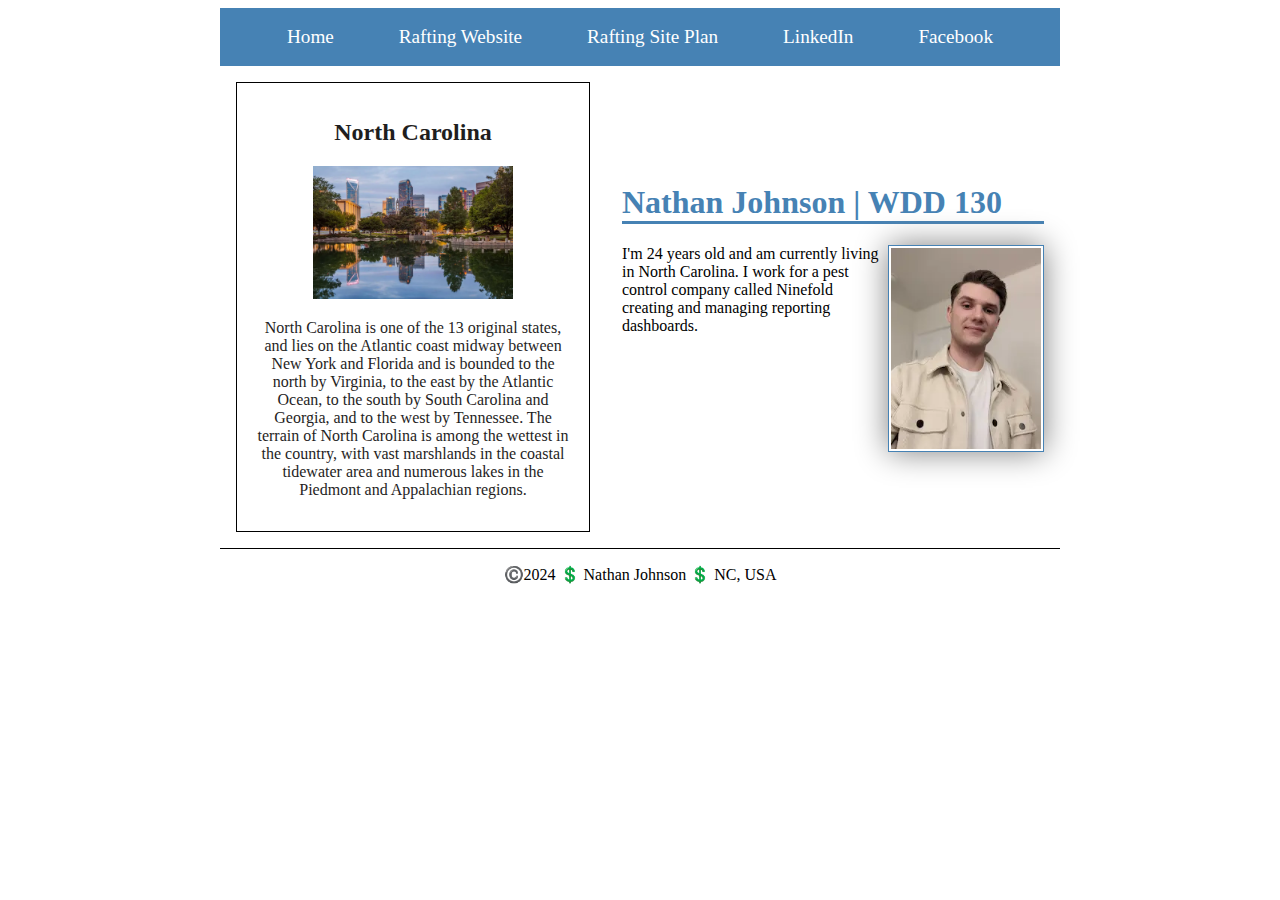
<file: index.html>
<!DOCTYPE html>
<html lang="en-US">
    <head>
        <meta charset="utf-8">
        <meta name="viewport" content="width=device-width,initial-scale=1.0">
        <title>Nathan Johnson | WDD 130</title>
        <meta name="description" content="Nathan Johnson's website for WDD 130.">
        <meta name="author" content="Nathan Johnson">
    </head>
    <body>
        <header>
            <nav>
                <a href="#">Home</a>
                <a href="wwr/">Rafting Website</a>
                <a href="wwr/site-plan-rafting.html">Rafting Site Plan</a>
                <a href="https://www.linkedin.com/">LinkedIn</a>
                <a href="https://www.facebook.com/">Facebook</a>
                <link rel="stylesheet" href="styles/styles.css">
            </nav>
        </header>
        <div class="grid">
            <main>
                <ul class="box"></ul>
                <h1>Nathan Johnson | WDD 130</h1>
                <img src="images/profile.webp" alt="Nathan Johnson" width="200">
                <p>I'm 24 years old and am currently living in North Carolina. 
                I work for a pest control company called Ninefold creating and managing reporting dashboards.</p>
            </main>
            <aside class="box">
                <h2>North Carolina</h2>
                <img src="images/nc.webp" alt="Charlotte, NC">
                <p>North Carolina is one of the 13 original states, and lies on the Atlantic coast midway between New York and Florida and is bounded to the north by Virginia, to the east by the Atlantic Ocean, to the south by South Carolina and Georgia, and to the west by Tennessee. The terrain of North Carolina is among the wettest in the country, with vast marshlands in the coastal tidewater area and numerous lakes in the Piedmont and Appalachian regions.</p>
            </aside>
        </div>
        <footer>
            <p>©️2024 💲 Nathan Johnson 💲 NC, USA</p>
        </footer>
    </body>
</html>
</file>
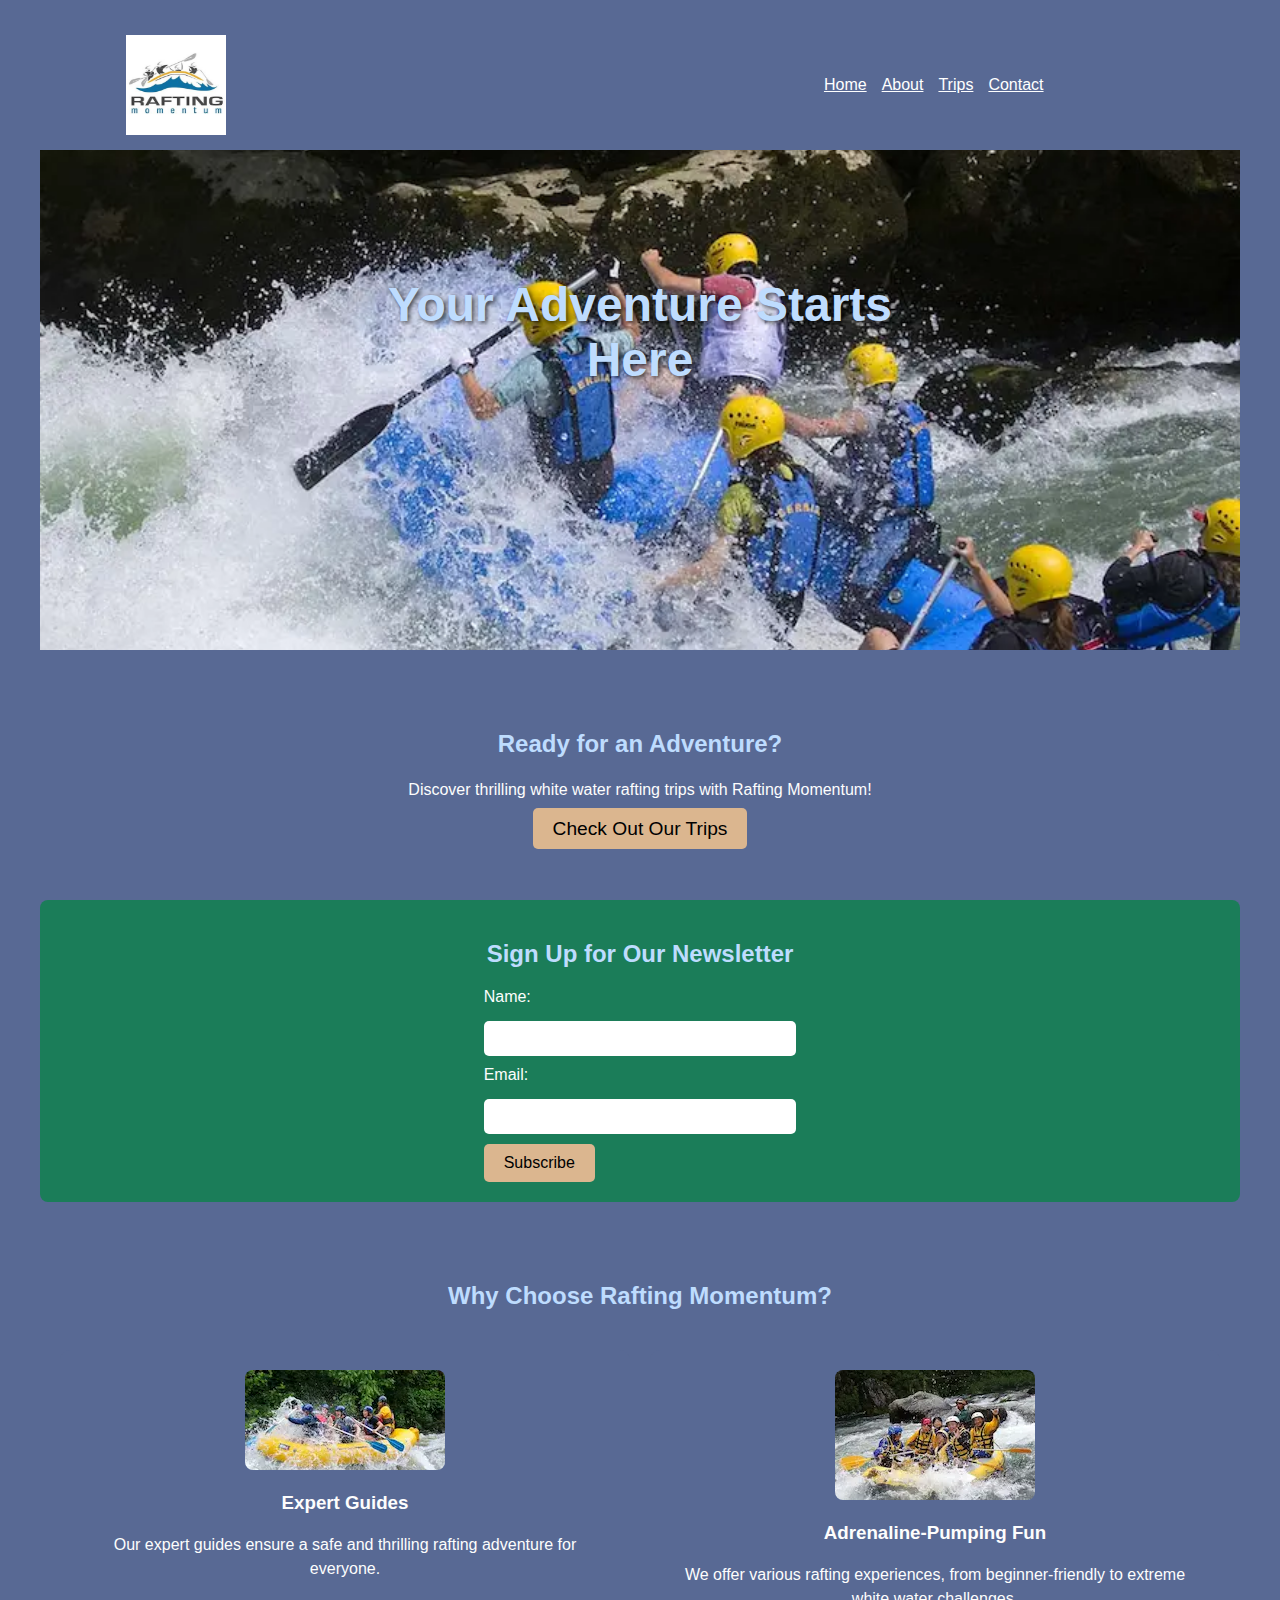
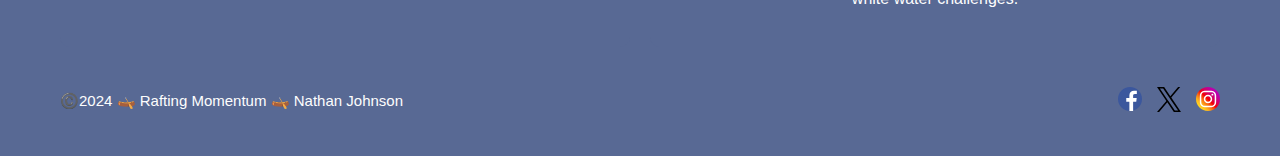
<file: wwr/index.html>
<!DOCTYPE html>
<html lang="en">
<head>
    <meta charset="UTF-8">
    <meta name="viewport" content="width=device-width, initial-scale=1.0">
    <title>Rafting Momentum - Home</title>
    <meta name="description" content="Join us at Rafting Momentum for thrilling white water rafting adventures!">
    <meta name="author" content="Nathan Johnson">
    <link rel="stylesheet" href="styles/rafting.css">
</head>
<body>
    <header>
        <img src="images/rafting-momentum.jpg" alt="Logo">
        <nav>
            <a href="index.html">Home</a>
            <a href="about.html">About</a>
            <a href="trips.html">Trips</a>
            <a href="contact.html">Contact</a>
        </nav>
    </header>

    <main>
        <!-- Hero section -->
        <div class="hero">
            <img src="images/hero-image.webp" alt="Stunning rafting scene" class="hero-image">
            <h1>Your Adventure Starts Here</h1>
        </div>

        <!-- Call to Action section -->
        <section class="cta">
            <h2>Ready for an Adventure?</h2>
            <p>Discover thrilling white water rafting trips with Rafting Momentum!</p>
            <a href="trips.html" class="cta-button">Check Out Our Trips</a>
        </section>

        <!-- Newsletter Sign-up Form -->
        <section class="newsletter">
            <h2>Sign Up for Our Newsletter</h2>
            <form action="#" method="post">
                <label for="name">Name:</label>
                <input type="text" id="name" name="name" required>

                <label for="email">Email:</label>
                <input type="email" id="email" name="email" required>

                <button type="submit" class="submit-button">Subscribe</button>
            </form>
        </section>

        <!-- Grid Layout for Site Purpose and Offerings -->
        <section class="site-offerings">
            <h2>Why Choose Rafting Momentum?</h2>
            <div class="grid-offerings">
                <div class="offering">
                    <img src="images/rafting-experience1.webp" alt="Rafting Experience">
                    <h3>Expert Guides</h3>
                    <p>Our expert guides ensure a safe and thrilling rafting adventure for everyone.</p>
                </div>
                <div class="offering">
                    <img src="images/rafting-experience2.webp" alt="Rafting Adventure">
                    <h3>Adrenaline-Pumping Fun</h3>
                    <p>We offer various rafting experiences, from beginner-friendly to extreme white water challenges.</p>
                </div>
            </div>
        </section>
    </main>

    <footer>
        <p>©️2024 🛶 Rafting Momentum 🛶 Nathan Johnson</p>
        <div class="social-links">
            <a href="https://facebook.com">
                <img src="images/facebook.svg" alt="Facebook">
            </a>
            <a href="https://x.com">
                <img src="images/x.svg" alt="Twitter">
            </a>
            <a href="https://instagram.com">
                <img src="images/instagram.svg" alt="Instagram">
            </a>
        </div>
    </footer>
</body>
</html>
</file>
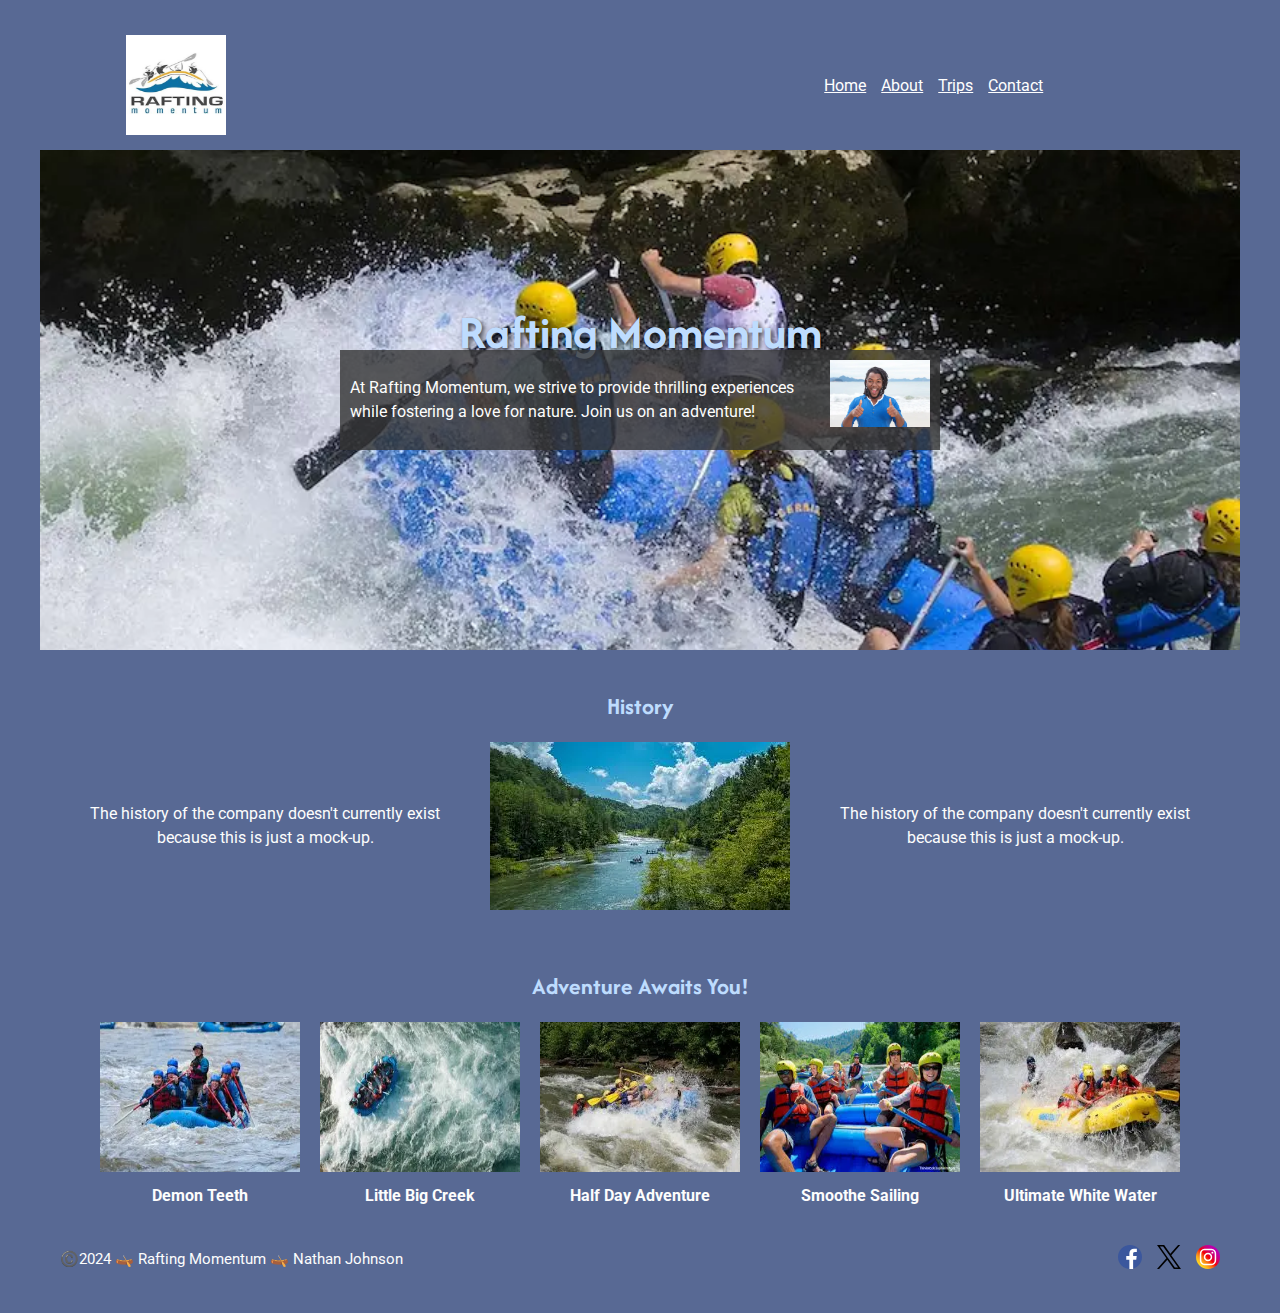
<file: wwr/about.html>
<!DOCTYPE html>
<html lang="en">
<head>
    <meta charset="UTF-8">
    <meta name="viewport" content="width=device-width, initial-scale=1.0">
    <title>About Us - Rafting Momentum</title>
    <meta name="description" content="Learn about white water rafting with Rafting Momentum!">
    <meta name="author" content="Nathan Johnson">
    <link rel="preconnect" href="https://fonts.googleapis.com">
    <link rel="preconnect" href="https://fonts.gstatic.com" crossorigin>
    <link href="https://fonts.googleapis.com/css2?family=Afacad+Flux:wght@900&family=Roboto:ital,wght@0,100;0,400;1,400&display=swap" rel="stylesheet">
    <link rel="stylesheet" href="styles/rafting.css"> <!-- Link to the external CSS file -->
</head>
<body>
    <header>
        <img src="images/rafting-momentum.jpg" alt="Logo">
        <nav>
            <a href="index.html">Home</a>
            <a href="about.html">About</a>
            <a href="trips.html">Trips</a>
            <a href="contact.html">Contact</a>
        </nav>
    </header>
    <main>
        <div class="hero">
            <img src="images/hero-image.webp" alt="Stunning rafting scene" class="hero-image">
            <h1>Rafting Momentum</h1>
            <article>
                <img src="images/happy-customer.webp" alt="Happy customer after rafting">
                <p>At Rafting Momentum, we strive to provide thrilling experiences while fostering a love for nature. Join us on an adventure!</p>
            </article>
        </div>
        <section class="history">
            <h2>History</h2>
            <div class="grid-container">
                <p class="left">The history of the company doesn't currently exist because this is just a mock-up.</p>
                <img src="images/history-image.webp" alt="History Image" class="center-image">
                <p class="right">The history of the company doesn't currently exist because this is just a mock-up.</p>
            </div>
        </section>
<section>
    <h2>Adventure Awaits You!</h2>
    <div class="adventure-gallery">
        <figure>
            <img src="images/white-water-rafting1.webp" alt="People water rafting">
            <figcaption>Demon Teeth</figcaption>
        </figure>
        <figure>
            <img src="images/rafting2.webp" alt="People water rafting">
            <figcaption>Little Big Creek</figcaption>
        </figure>
        <figure>
            <img src="images/rafting3.webp" alt="People water rafting">
            <figcaption>Half Day Adventure</figcaption>
        </figure>
        <figure>
            <img src="images/rafting4.webp" alt="People water rafting">
            <figcaption>Smoothe Sailing</figcaption>
        </figure>
        <figure>
            <img src="images/rafting5.webp" alt="People water rafting">
            <figcaption>Ultimate White Water</figcaption>
        </figure>
    </div>
</section>
    </main>
    <footer>
        <p>©️2024 🛶 Rafting Momentum 🛶 Nathan Johnson</p>
        <div class="social-links">
            <a href="https://facebook.com">
                <img src="images/facebook.svg" alt="Facebook">
            </a>
            <a href="https://x.com">
                <img src="images/x.svg" alt="Twitter">
            </a>
            <a href="https://instagram.com">
                <img src="images/instagram.svg" alt="Instagram">
            </a>
        </div>
    </footer>
</body>
</html>
</file>
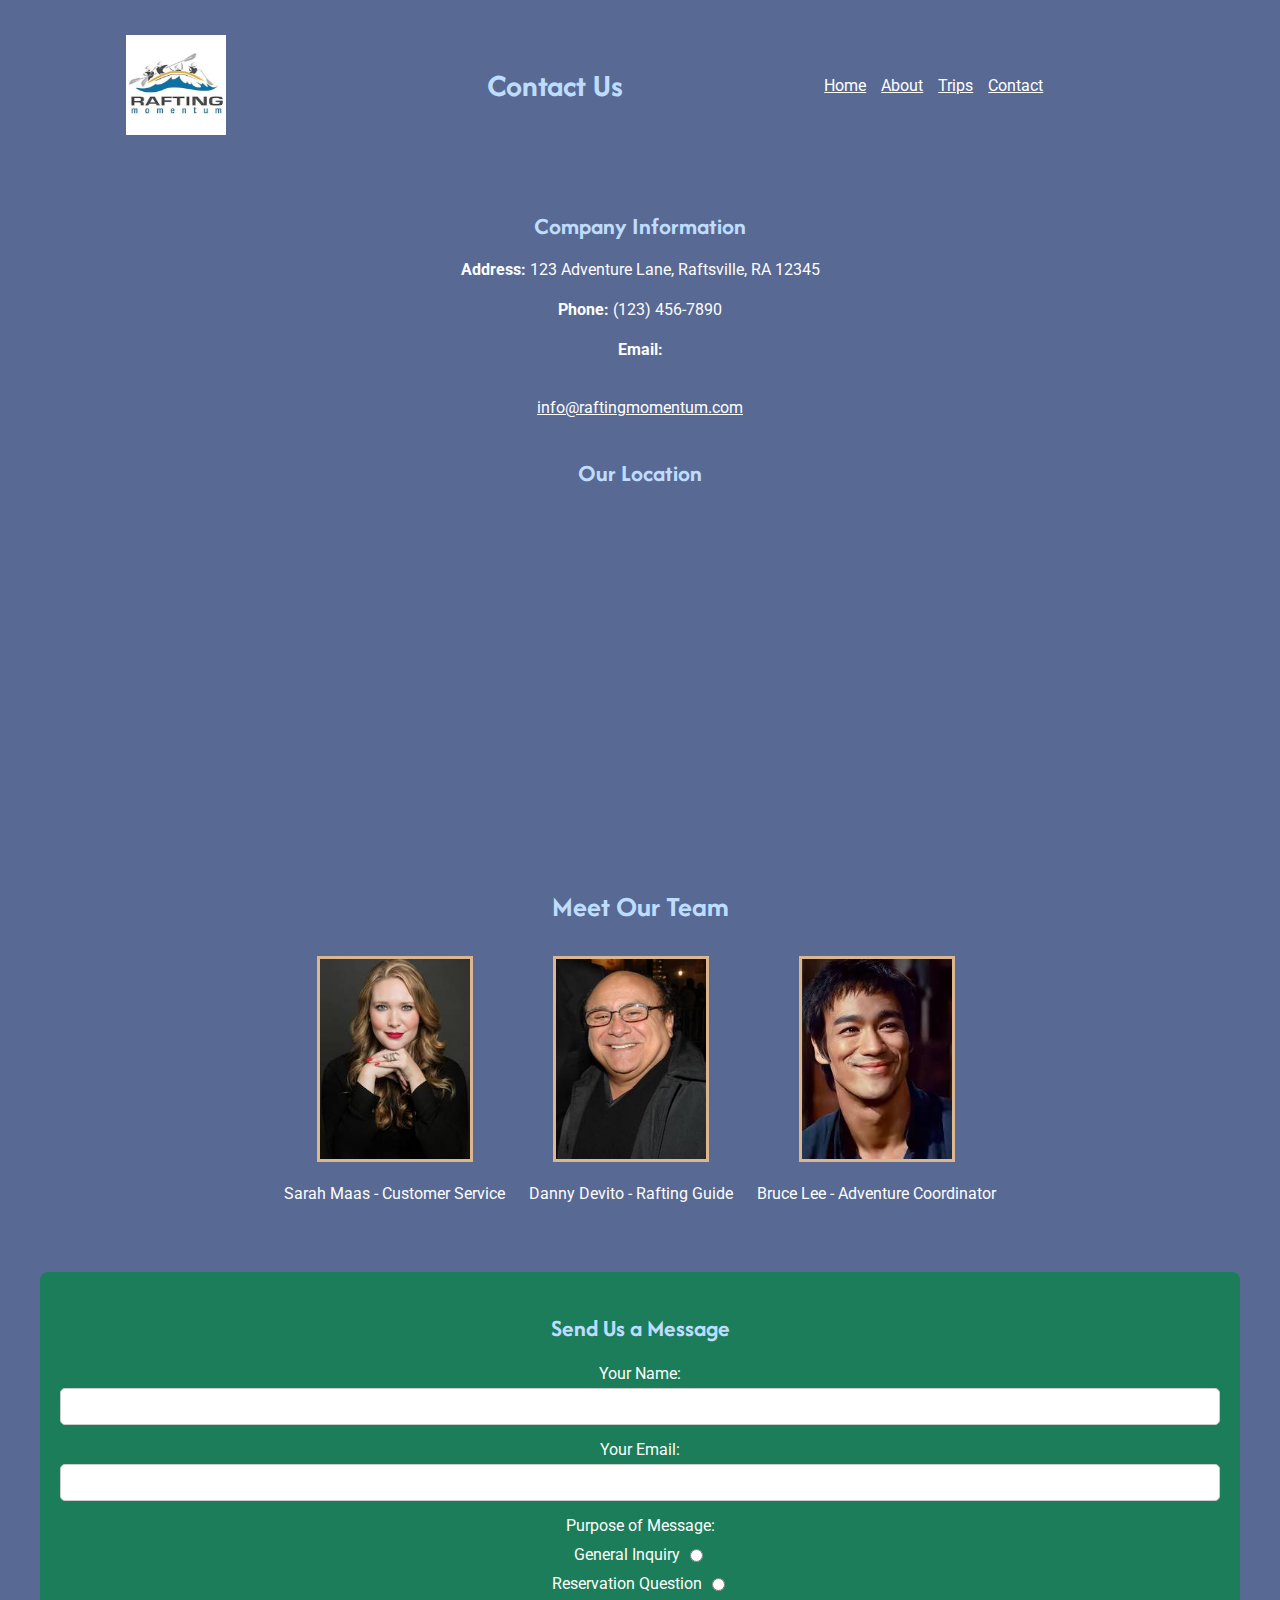
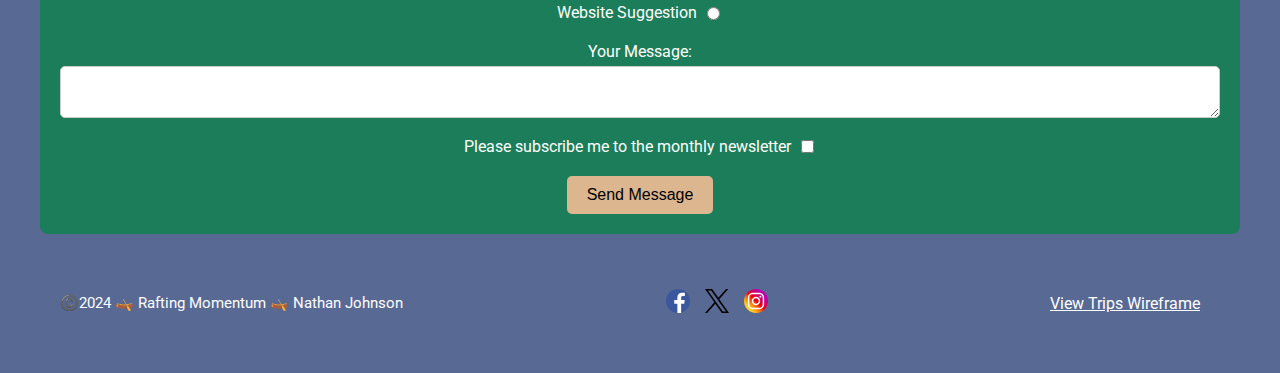
<file: wwr/contact.html>
<!DOCTYPE html>
<html lang="en">
<head>
    <meta charset="UTF-8">
    <meta name="viewport" content="width=device-width, initial-scale=1.0">
    <title>Contact Rafting Momentum</title>
    <meta name="description" content="Leave us your contact info to ask questions about Rafting Momentum and our services.">
    <meta name="author" content="Nathan Johnson">
    <link rel="preconnect" href="https://fonts.googleapis.com">
    <link rel="preconnect" href="https://fonts.gstatic.com" crossorigin>
    <link href="https://fonts.googleapis.com/css2?family=Afacad+Flux:wght@900&family=Roboto:ital,wght@0,100;0,400;1,400&display=swap" rel="stylesheet">
    <link rel="stylesheet" href="styles/rafting.css"> <!-- Link to the external CSS file -->
</head>
<body>
    <header>
        <img src="images/rafting-momentum.jpg" alt="Logo">
        <h1 class="contact-heading">Contact Us</h1>
        <nav>
            <a href="index.html">Home</a>
            <a href="about.html">About</a>
            <a href="trips.html">Trips</a>
            <a href="contact.html">Contact</a>
        </nav>
    </header>
    <main>
        <section class="company-info">
            <h2>Company Information</h2>
            <p><strong>Address:</strong> 123 Adventure Lane, Raftsville, RA 12345</p>
            <p><strong>Phone:</strong> (123) 456-7890</p>
            <p><strong>Email:</strong></p>
                <section class="link">
                    <a href="mailto:info@raftingmomentum.com">info@raftingmomentum.com</a>
                </section>
            <div class="map-container">
                <h2>Our Location</h2>
                <div class="map-container">
                    <iframe
                        src="https://www.google.com/maps/embed?pb=!1m18!1m12!1m3!1d3153.047267416211!2d-122.43129708468194!3d37.77492927975982!2m3!1f0!2f0!3f0!3m2!1i1024!2i768!4f13.1!3m3!1m2!1s0x8085808b15ebc165%3A0x5d7a8aa40a2315d4!2sRafting%20Momentum!5e0!3m2!1sen!2sus!4v1605181783641!5m2!1sen!2sus"
                        allowfullscreen=""
                        loading="lazy"
                    ></iframe>
                </div>
            </div>
        </section>

        <section class="employee-profiles">
            <h2>Meet Our Team</h2>
            <div class="profile">
                <img src="images/employee1.jpg" alt="Employee 1" class="profile-image">
                <p>Sarah Maas - Customer Service</p>
            </div>
            <div class="profile">
                <img src="images/employee2.jpg" alt="Employee 2" class="profile-image">
                <p>Danny Devito - Rafting Guide</p>
            </div>
            <div class="profile">
                <img src="images/employee3.jpg" alt="Employee 3" class="profile-image">
                <p>Bruce Lee - Adventure Coordinator</p>
            </div>
        </section>

        <section class="contact-form">
            <h2>Send Us a Message</h2>
            <form action="submit_form.php" method="POST">
                <label for="name">Your Name:</label>
                <input type="text" id="name" name="name" required>
                <label for="email">Your Email:</label>
                <input type="email" id="email" name="email" required>
                <label>Purpose of Message:</label>
                <div class="radio-group">
                    <label>
                        General Inquiry
                        <input type="radio" id="general" name="purpose" value="General Inquiry" required>
                    </label>
                    <label>
                        Reservation Question
                        <input type="radio" id="reservation" name="purpose" value="Reservation Question" required>
                    </label>
                    <label>
                        Website Suggestion
                        <input type="radio" id="suggestion" name="purpose" value="Website Suggestion" required>
                    </label>
                </div>
                <label for="message">Your Message:</label>
                <textarea id="message" name="message" required></textarea>
        
                <div class="checkbox-group">
                    <label>
                        Please subscribe me to the monthly newsletter
                        <input type="checkbox" id="subscribe" name="subscribe">
                    </label>
                </div>
                <button type="submit" class="submit-button">Send Message</button>
            </form>
        </Section>
    </main>

    <footer>
        <p>©️2024 🛶 Rafting Momentum 🛶 Nathan Johnson</p>
        <div class="social-links">
            <a href="https://facebook.com">
                <img src="images/facebook.svg" alt="Facebook">
            </a>
            <a href="https://x.com">
                <img src="images/x.svg" alt="Twitter">
            </a>
            <a href="https://instagram.com">
                <img src="images/instagram.svg" alt="Instagram">
            </a>
        </div>
            <section class="link">
                <a href="https://app.moqups.com/AWLEnYxMjmckziN3CtRBtur4kEU0XA5n/view/page/ad12de680" target="_blank">View Trips Wireframe</a>
            </section>
    </footer>
</body>
</html>
</file>
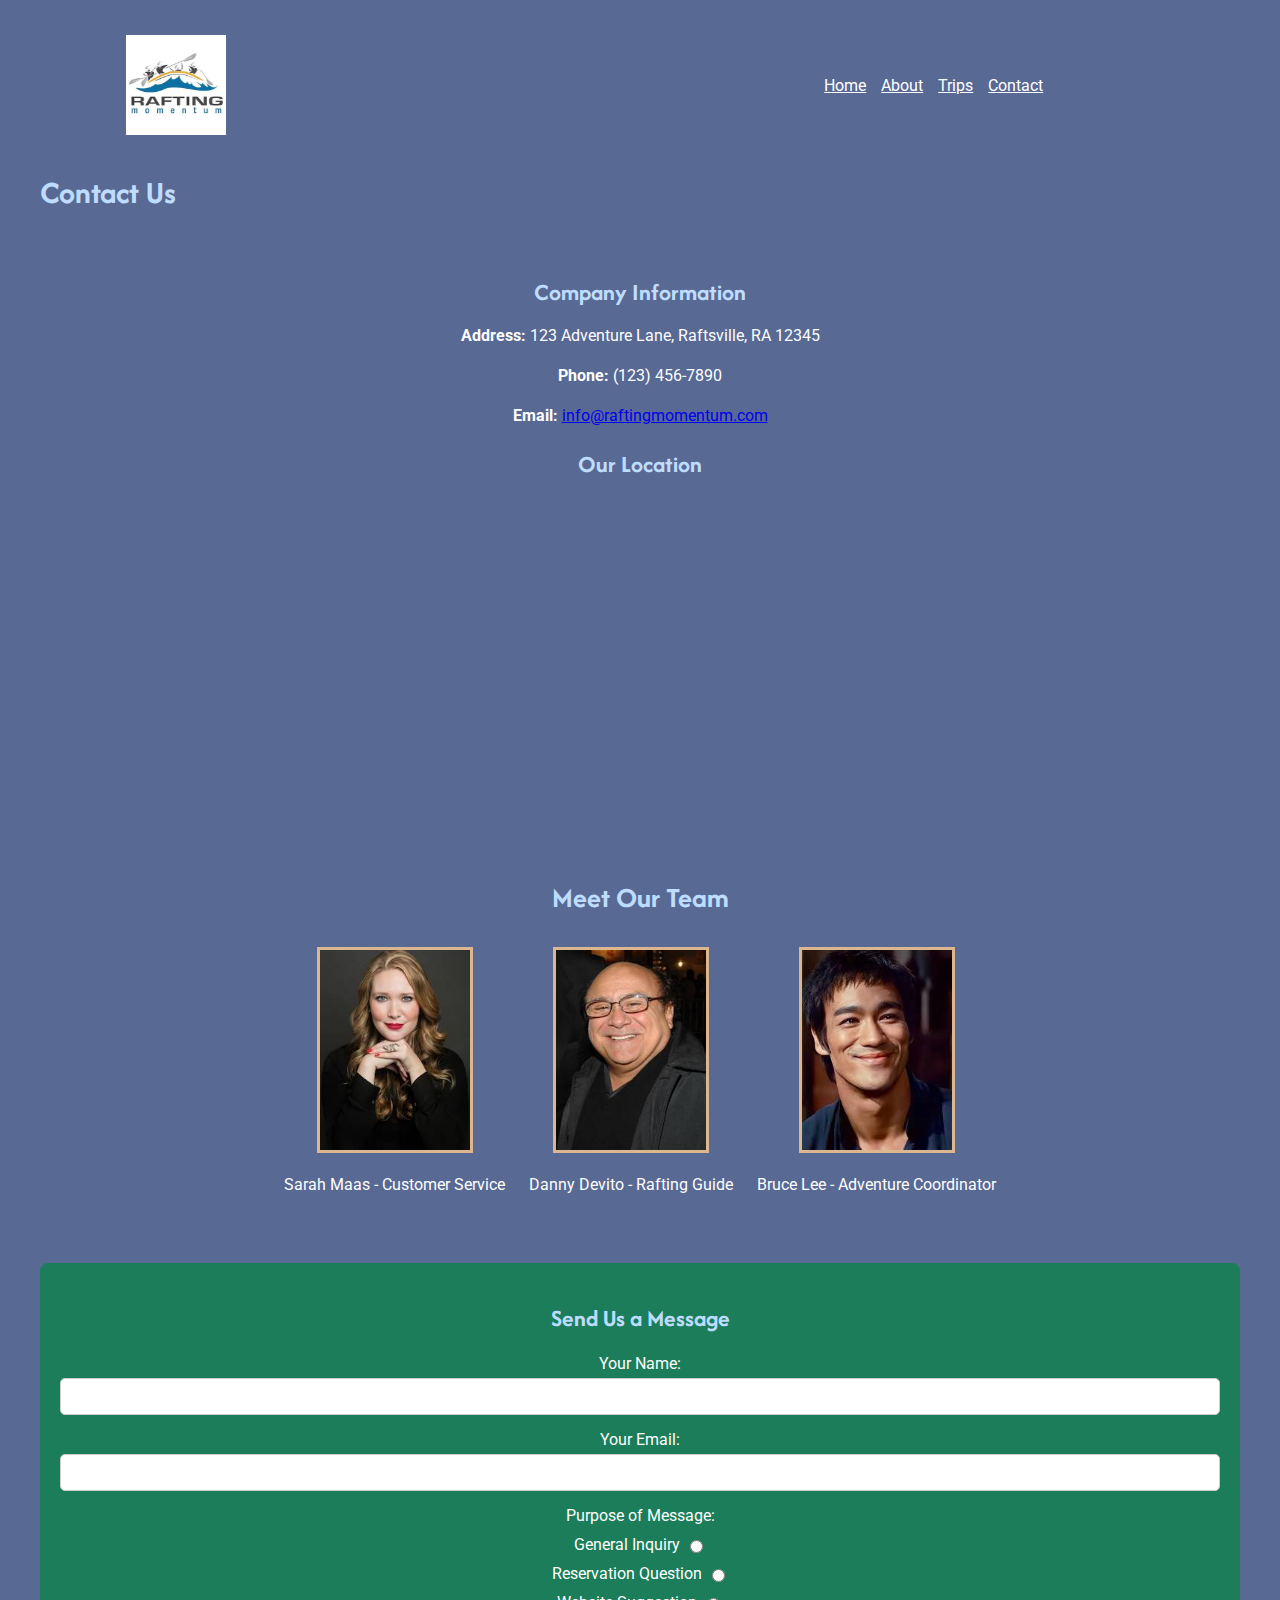
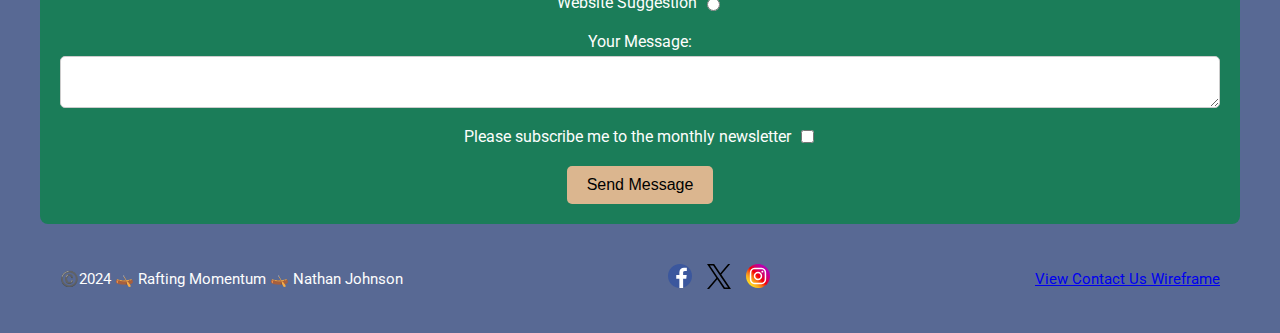
<file: wwr/contact.html.html>
<!DOCTYPE html>
<html lang="en">
<head>
    <meta charset="UTF-8">
    <meta name="viewport" content="width=device-width, initial-scale=1.0">
    <title>Contact Rafting Momentum</title>
    <meta name="description" content="Leave us your contact info to ask questions about Rafting Momentum and our services.">
    <meta name="author" content="Nathan Johnson">
    <link rel="preconnect" href="https://fonts.googleapis.com">
    <link rel="preconnect" href="https://fonts.gstatic.com" crossorigin>
    <link href="https://fonts.googleapis.com/css2?family=Afacad+Flux:wght@900&family=Roboto:ital,wght@0,100;0,400;1,400&display=swap" rel="stylesheet">
    <link rel="stylesheet" href="styles/rafting.css"> <!-- Link to the external CSS file -->
</head>
<body>
    <header>
        <img src="images/rafting-momentum.jpg" alt="Logo">
        <nav>
            <a href="index.html">Home</a>
            <a href="about.html">About</a>
            <a href="trips.html">Trips</a>
            <a href="contact.html">Contact</a>
        </nav>
    </header>
    <main>
        <h1>Contact Us</h1>
        <section class="company-info">
            <h2>Company Information</h2>
            <p><strong>Address:</strong> 123 Adventure Lane, Raftsville, RA 12345</p>
            <p><strong>Phone:</strong> (123) 456-7890</p>
            <p><strong>Email:</strong> <a href="mailto:info@raftingmomentum.com">info@raftingmomentum.com</a></p>
            <div class="map-container">
                <h2>Our Location</h2>
                <div class="map-container">
                    <iframe
                        src="https://www.google.com/maps/embed?pb=!1m18!1m12!1m3!1d3153.047267416211!2d-122.43129708468194!3d37.77492927975982!2m3!1f0!2f0!3f0!3m2!1i1024!2i768!4f13.1!3m3!1m2!1s0x8085808b15ebc165%3A0x5d7a8aa40a2315d4!2sRafting%20Momentum!5e0!3m2!1sen!2sus!4v1605181783641!5m2!1sen!2sus"
                        allowfullscreen=""
                        loading="lazy"
                    ></iframe>
                </div>
            </div>
        </section>

        <section class="employee-profiles">
            <h2>Meet Our Team</h2>
            <div class="profile">
                <img src="images/employee1.jpg" alt="Employee 1" class="profile-image">
                <p>Sarah Maas - Customer Service</p>
            </div>
            <div class="profile">
                <img src="images/employee2.jpg" alt="Employee 2" class="profile-image">
                <p>Danny Devito - Rafting Guide</p>
            </div>
            <div class="profile">
                <img src="images/employee3.jpg" alt="Employee 3" class="profile-image">
                <p>Bruce Lee - Adventure Coordinator</p>
            </div>
        </section>

        <section class="contact-form">
            <h2>Send Us a Message</h2>
            <form action="submit_form.php" method="POST">
                <label for="name">Your Name:</label>
                <input type="text" id="name" name="name" required>
                <label for="email">Your Email:</label>
                <input type="email" id="email" name="email" required>
                <label>Purpose of Message:</label>
                <div class="radio-group">
                    <label>
                        General Inquiry
                        <input type="radio" id="general" name="purpose" value="General Inquiry" required>
                    </label>
                    <label>
                        Reservation Question
                        <input type="radio" id="reservation" name="purpose" value="Reservation Question" required>
                    </label>
                    <label>
                        Website Suggestion
                        <input type="radio" id="suggestion" name="purpose" value="Website Suggestion" required>
                    </label>
                </div>
                <label for="message">Your Message:</label>
                <textarea id="message" name="message" required></textarea>
        
                <div class="checkbox-group">
                    <label>
                        Please subscribe me to the monthly newsletter
                        <input type="checkbox" id="subscribe" name="subscribe">
                    </label>
                </div>
                <button type="submit" class="submit-button">Send Message</button>
            </form>
        </Section>
    </main>

    <footer>
        <p>©️2024 🛶 Rafting Momentum 🛶 Nathan Johnson</p>
        <div class="social-links">
            <a href="https://facebook.com">
                <img src="images/facebook.svg" alt="Facebook">
            </a>
            <a href="https://x.com">
                <img src="images/x.svg" alt="Twitter">
            </a>
            <a href="https://instagram.com">
                <img src="images/instagram.svg" alt="Instagram">
            </a>
        </div>
        <p>
            <a href="https://app.moqups.com/AWLEnYxMjmckziN3CtRBtur4kEU0XA5n/view/page/ad12de680" target="_blank">View Contact Us Wireframe</a>
        </p>
    </footer>
</body>
</html>
</file>
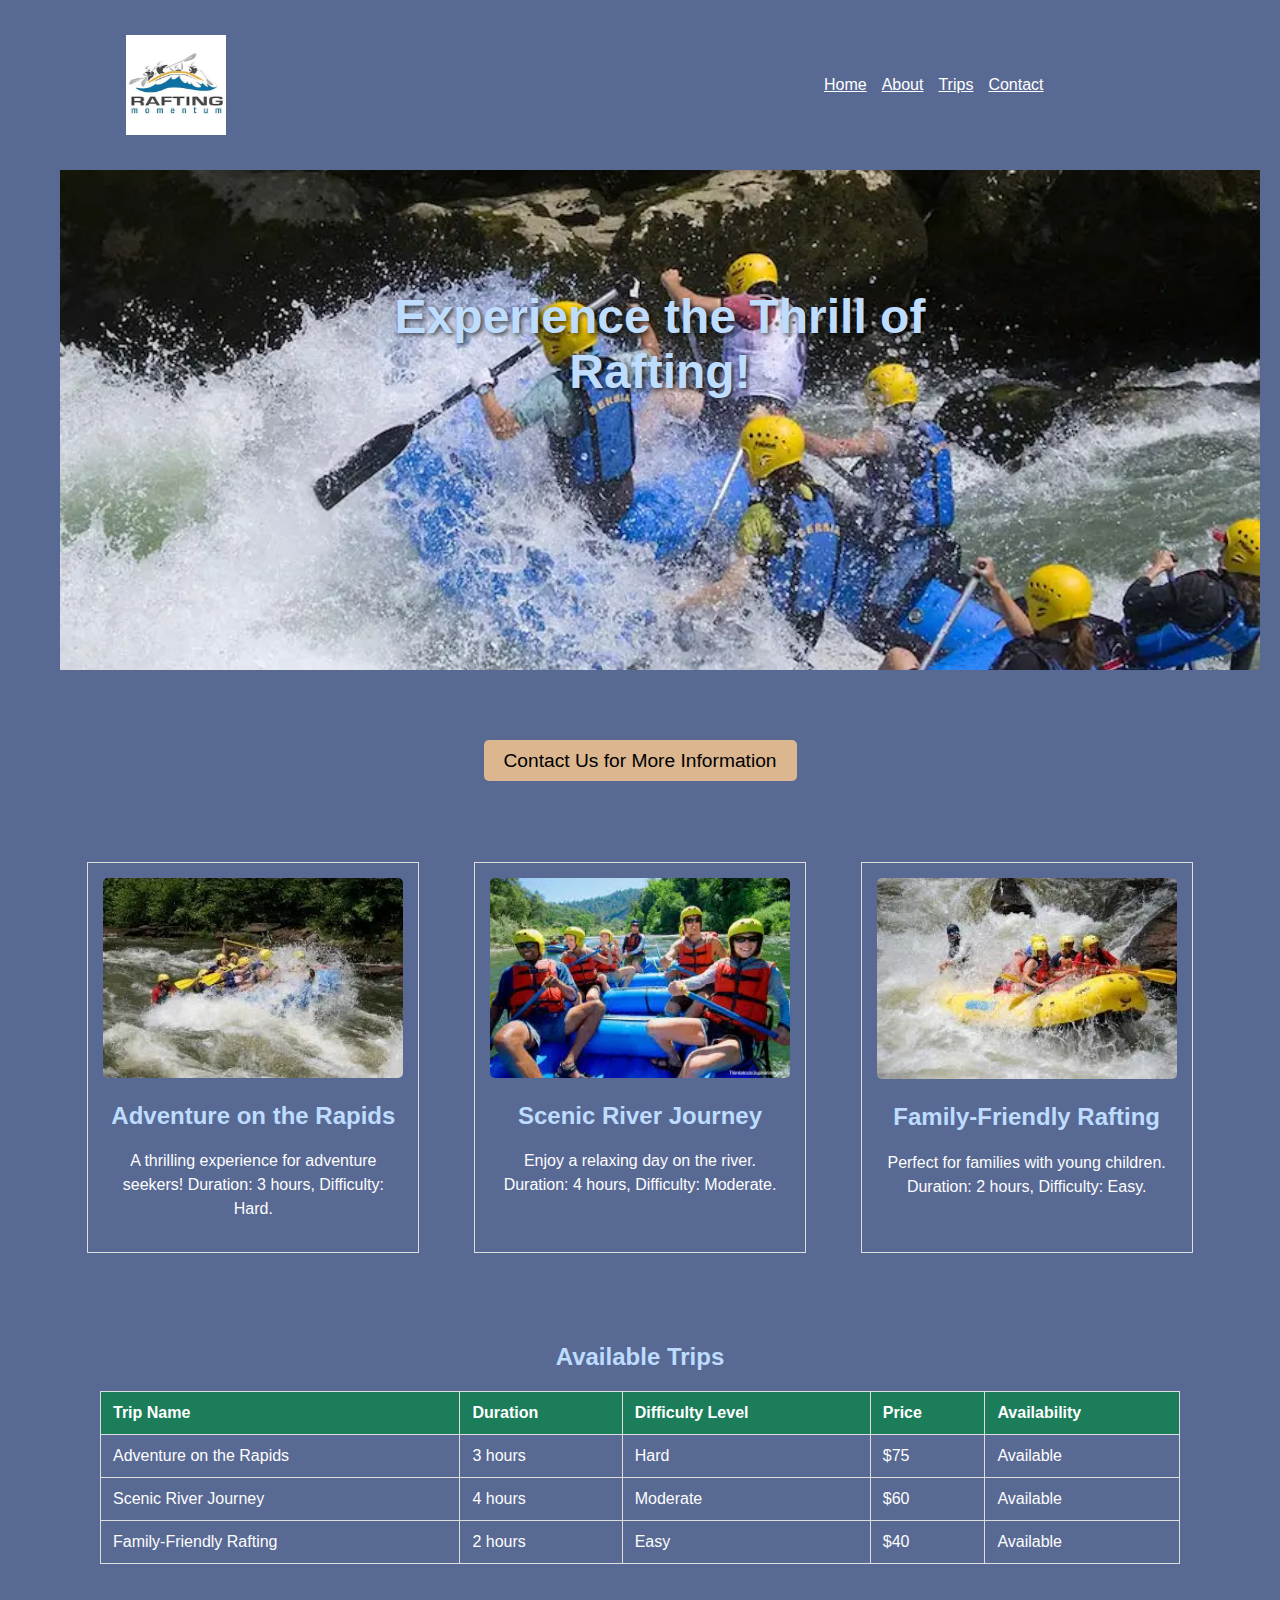
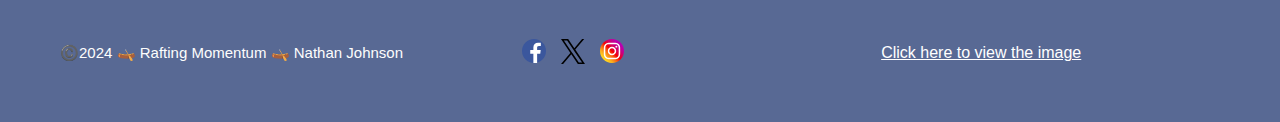
<file: wwr/trips.html>
<!DOCTYPE html>
<html lang="en">
<head>
    <meta charset="UTF-8">
    <meta name="viewport" content="width=device-width, initial-scale=1.0">
    <title>Trips - Rafting Momentum</title>
    <link rel="stylesheet" href="styles/rafting.css"> <!-- Link to the external CSS file -->
</head>
<body>
    <header>
        <img src="images/rafting-momentum.jpg" alt="Logo">
        <nav>
            <a href="index.html">Home</a>
            <a href="about.html">About</a>
            <a href="trips.html">Trips</a>
            <a href="contact.html">Contact</a>
        </nav>
    </header>

    <main>
        <!-- Hero Section -->
        <section class="hero">
            <img src="images/hero-image.webp" alt="Stunning rafting scene" class="hero-image">
            <h1>Experience the Thrill of Rafting!</h1>
        </section>

        <!-- Call to Action Section -->
        <section class="cta">
            <a href="contact.html" class="cta-button">Contact Us for More Information</a>
        </section>

        <!-- Trip Descriptions Section -->
        <section class="trip-descriptions">
            <div class="trip">
                <img src="images/rafting3.webp" alt="Adventure on the Rapids">
                <h2>Adventure on the Rapids</h2>
                <p>A thrilling experience for adventure seekers! Duration: 3 hours, Difficulty: Hard.</p>
            </div>
            <div class="trip">
                <img src="images/rafting4.webp" alt="Scenic River Journey">
                <h2>Scenic River Journey</h2>
                <p>Enjoy a relaxing day on the river. Duration: 4 hours, Difficulty: Moderate.</p>
            </div>
            <div class="trip">
                <img src="images/rafting5.webp" alt="Family-Friendly Rafting">
                <h2>Family-Friendly Rafting</h2>
                <p>Perfect for families with young children. Duration: 2 hours, Difficulty: Easy.</p>
            </div>
        </section>

        <!-- Trips Table -->
        <section class="trips-table">
            <h2>Available Trips</h2>
            <table>
                <thead>
                    <tr>
                        <th>Trip Name</th>
                        <th>Duration</th>
                        <th>Difficulty Level</th>
                        <th>Price</th>
                        <th>Availability</th>
                    </tr>
                </thead>
                <tbody>
                    <tr>
                        <td>Adventure on the Rapids</td>
                        <td>3 hours</td>
                        <td>Hard</td>
                        <td>$75</td>
                        <td>Available</td>
                    </tr>
                    <tr>
                        <td>Scenic River Journey</td>
                        <td>4 hours</td>
                        <td>Moderate</td>
                        <td>$60</td>
                        <td>Available</td>
                    </tr>
                    <tr>
                        <td>Family-Friendly Rafting</td>
                        <td>2 hours</td>
                        <td>Easy</td>
                        <td>$40</td>
                        <td>Available</td>
                    </tr>
                </tbody>
            </table>
        </section>
    </main>

    <footer>
        <p>©️2024 🛶 Rafting Momentum 🛶 Nathan Johnson</p>
        <div class="social-links">
            <a href="https://facebook.com"><img src="images/facebook.svg" alt="Facebook"></a>
            <a href="https://x.com"><img src="images/x.svg" alt="Twitter"></a>
            <a href="https://instagram.com"><img src="images/instagram.svg" alt="Instagram"></a>
        </div>
        <p>
            <section class="link">
                <a href="images/wireframe.jpg" target="_blank">Click here to view the image</a>
            </section>
        </p>
    </footer>
</body>
</html>
</file>
<file: styles/styles.css>
:root {
    --border: 1px solid #000;
    --background-color: #fff
}
nav {
    background-color: steelblue;
    padding: 10px;
    display: flex;
    justify-content: space-evenly;
    align-items: center;
}
nav a {
    color: white;
    display: block;
    padding: .5rem;
    text-decoration: none;
    font-size: 1.2rem;
}
h1 {
    color: steelblue;
    border-bottom: solid;
}
main img {
    width: 150px;
    height: auto;
    border: 1px solid steelblue;
    padding: 2px;
    box-shadow: 0 0 30px gray;
    float: right;
}
p {
    padding: 0;
}
main {
    grid-column: 2/3;
    margin: 1rem;
}
aside {
    width: 20rem;
    margin: 1rem;
    border: 1px solid rgba(0, 0, 0, 2);
    padding: 1rem;
    background-color: var(--background-color);
    color: #1f1e1e;
    text-align: center;
    position: relative;
    grid-column: 1/2;
    grid-row: 1/2;
}
aside img {
    width: 200px;
    height: auto;
}
footer {
    margin-top: 15px;
    border-top: var(--border);
    text-align: center;
}
header, footer, .grid {
    max-width: 840px;
    margin: 0 auto;
}
.grid {
    display: grid;
    align-items: center;
}
</file>
<file: wwr/styles/rafting.css>
:root {
    --primary-color: #BEDCFE; 
    --secondary-color: #1B7D59; 
    --accent-color: #DBB68F; 
    --text-color: #fdfdfd; 
    --background-color: #586994; 
    --header-font: 'Afacad Flux', sans-serif; 
    --body-font: 'Roboto', sans-serif;
}

body {
    font-family: var(--body-font);
    background-color: var(--background-color);
    color: var(--text-color);
    max-width: 1200px; /* Limit the width of the page */
    margin: 0 auto; 
    padding: 20px; 
} 

header {
    max-width: 1000px;
    display: grid;
    align-items: center;
    grid-template-columns:1fr 2fr 1fr;
    gap: 15px;
    padding: 15px;
}

header img {
    width: 100px;
    height: 100px;
    justify-self: center;
}

.contact-heading {
    font-family: var(--header-font);
    color: var(--primary-color);
    text-align: center;
    margin: 0;
}

nav {
    display: flex;
    gap: 15px;
    justify-content: center;
    grid-column: 3;
    color: #ffffff;
}

nav a {
    color: #ffffff;
}

nav a:visited {
    color: #ffffff;
}

h1, h2 {
    font-family: var(--header-font);
    color: var(--primary-color);
}
p {
    color: var(--text-color);
    line-height: 1.5; /* Improve readability */
}

.map-container {
    margin-top: 10px;
}

.map-container iframe {
    width: 100%;
    height: 300px; 
    border: none; 
}

.hero {
    position: relative; 
    overflow: hidden;
}

.hero-image {
    display: block; 
    width: 100%; 
    height: 400px; 
}

article {
    position: absolute; 
    background-color: #333333cc;
    top: 50%;
    left: 50%;
    transform: translate(-50%, -50%);
    padding: 10px; 
}

article img {
    float: right; 
    margin-left: 10px; 
    max-width: 100px; 
    height: auto; 
}

.history {
    text-align: center;
}

.grid-container {
    display: grid; 
    grid-template-columns: 2fr 1fr 2fr; 
    align-items: center; 
    gap: 20px; 
    margin-top: 20px; 
}

.left, .right {
    margin: 0; 
}

section {
    text-align: center;
    padding: 20px;
}

.adventure-gallery {
    display: flex;
    justify-content: center; 
    overflow-x: auto;
    gap: 20px;
}

figure {
    margin: 0;
    text-align: center;
}

figure img {
    max-width: 200px;
    height: 150px;
}

figcaption {
    margin-top: 10px; 
    font-weight: bold; 
}

footer {
    display: flex;
    justify-content: space-between;
    align-items: center;
    padding: 20px;
}

footer p {
    margin: 0;
    font-size: 15px;
}

.social-links {
    display: flex;
    gap: 15px;
}

.social-links a img {
    width: 24px;
    height: auto;
}

.company-info {
    padding: 20px;
    border-radius: 8px;
    margin: 20px 0;
}

.company-info h2 {
    font-size: 1.5rem;
    margin-bottom: 10px;
}

.map-container {
    margin-top: 10px;
}

.map-container iframe {
    width: 100%;
    height: 300px;
    border-radius: 8px;
    border: none;
}

/* Employee Profiles */
.employee-profiles {
    text-align: center; /* Center the title and profile images */
    margin: 20px 0;
}

.employee-profiles h2 {
    font-size: 1.8rem;
    margin-bottom: 20px; 
}

.profile {
    display: inline-block; /* Allow the profile divs to be inline for centering */
    margin: 10px; 
}

.profile-image {
    width: 150px;
    height: 200px;
    border: 3px solid var(--accent-color);
}


/* Contact Form */
.contact-form {
    background-color: var(--secondary-color);
    border-radius: 8px;
    padding: 20px;
    margin: 20px 0;
}

.contact-form h2 {
    color: var(--primary-color);
    margin-bottom: 20px;
}

label {
    display: block;
    margin-bottom: 5px;
    color: var(--text-color);
}

input[type="text"],
input[type="email"],
textarea {
    width: 100%;
    padding: 10px;
    margin-bottom: 15px;
    border: 1px solid #ccc;
    border-radius: 5px;
    box-sizing: border-box;
}

.radio-group {
    display: flex;
    flex-direction: column;
    align-items: center;
    margin-bottom: 15px; 
}

.radio-group label {
    display: flex;
    align-items: center;
    justify-content: center;
    margin: 5px 0; /* Space between radio button labels */
    text-align: center;
}

.radio-group input[type="radio"] {
    margin-left: 10px; /* Space between the text and the radio button */
}

textarea {
    resize: vertical; /* Allow vertical resizing only */
}

.checkbox-group {
    display: flex;
    align-items: center; 
    justify-content: center;
    margin-bottom: 15px; /* Space below the checkbox group */
}

.checkbox-group label {
    display: flex; 
    align-items: center; 
}

.checkbox-group input[type="checkbox"] {
    margin-left: 10px; /* Space between the label text and checkbox */
}


.submit-button {
    background-color: var(--accent-color);
    color: #000000;
    border: none;
    padding: 10px 20px;
    border-radius: 5px;
    cursor: pointer;
    font-size: 1rem;
    transition: background-color 0.3s ease; /* Smooth background change */
}

.submit-button:hover {
    background-color: #c9a474; /* Slightly darker shade on hover */
}
/* Hero Section */
.hero {
    position: relative; 
    overflow: hidden;
    width: 100%;
}

.hero-image {
    display: block; 
    width: 100%; 
    height: 500px; 
    object-fit: cover;
}

.hero h1 {
    font-family: var(--header-font);
    position: absolute; 
    top: 30%; 
    left: 50%; 
    transform: translate(-50%, -50%);
    color: var(--primary-color); 
    font-size: 3em; 
    text-align: center;
    text-shadow: 2px 2px 5px rgba(0, 0, 0, 0.7); /* Adds a subtle shadow */
}

/* CTA Section */
.cta {
    text-align: center;
    margin: 40px 0;
}

.cta-button {
    background-color: var(--accent-color);
    color: #000000;
    padding: 10px 20px;
    border-radius: 5px;
    text-decoration: none;
    font-size: 1.2rem;
}

.cta-button:hover {
    background-color: #c9a474;
}

/* Newsletter Form */
.newsletter {
    text-align: center;
    background-color: var(--secondary-color);
    padding: 20px;
    border-radius: 8px;
    margin-bottom: 40px;
}

.newsletter form {
    display: inline-block;
    text-align: left;
}

.newsletter input[type="text"],
.newsletter input[type="email"] {
    width: 100%;
    padding: 10px;
    margin: 10px 0;
    border: none;
    border-radius: 5px;
}

/* Grid Layout for Site Offerings */
.site-offerings {
    text-align: center;
}

.grid-offerings {
    display: grid;
    grid-template-columns: repeat(auto-fit, minmax(300px, 1fr));
    gap: 20px;
    margin-top: 40px;
}

.offering {
    background-color: var(--background-color);
    padding: 20px;
    border-radius: 10px;
    text-align: center;
}

.offering img {
    max-width: 100%;
    height: auto;
    border-radius: 8px;
}

/* Trip Descriptions Section */
.trip-descriptions {
    display: flex;
    justify-content: space-around;
    flex-wrap: wrap;
    margin: 20px 0;
}

.trip {
    border: 1px solid #ddd; 
    margin: 10px; 
    padding: 15px; 
    flex: 1 1 30%; 
    max-width: 300px; 
}

.trip img {
    width: 100%; 
    border-radius: 5px; 
}

/* Trips Table */
.trips-table {
    margin: 20px auto;
    width: 90%; 
    max-width: 1200px; 
}

.trips-table table {
    width: 100%;
    border-collapse: collapse; /* Merge borders */
}

.trips-table th,
.trips-table td {
    border: 1px solid #ddd; 
    padding: 12px;
    text-align: left;
}

.trips-table th {
    background-color: var(--secondary-color); 
    color: white; 
}

.link a {
    color: #ffffff;
}

.link a:visited {
    color: #ffffff;
}
</file>
